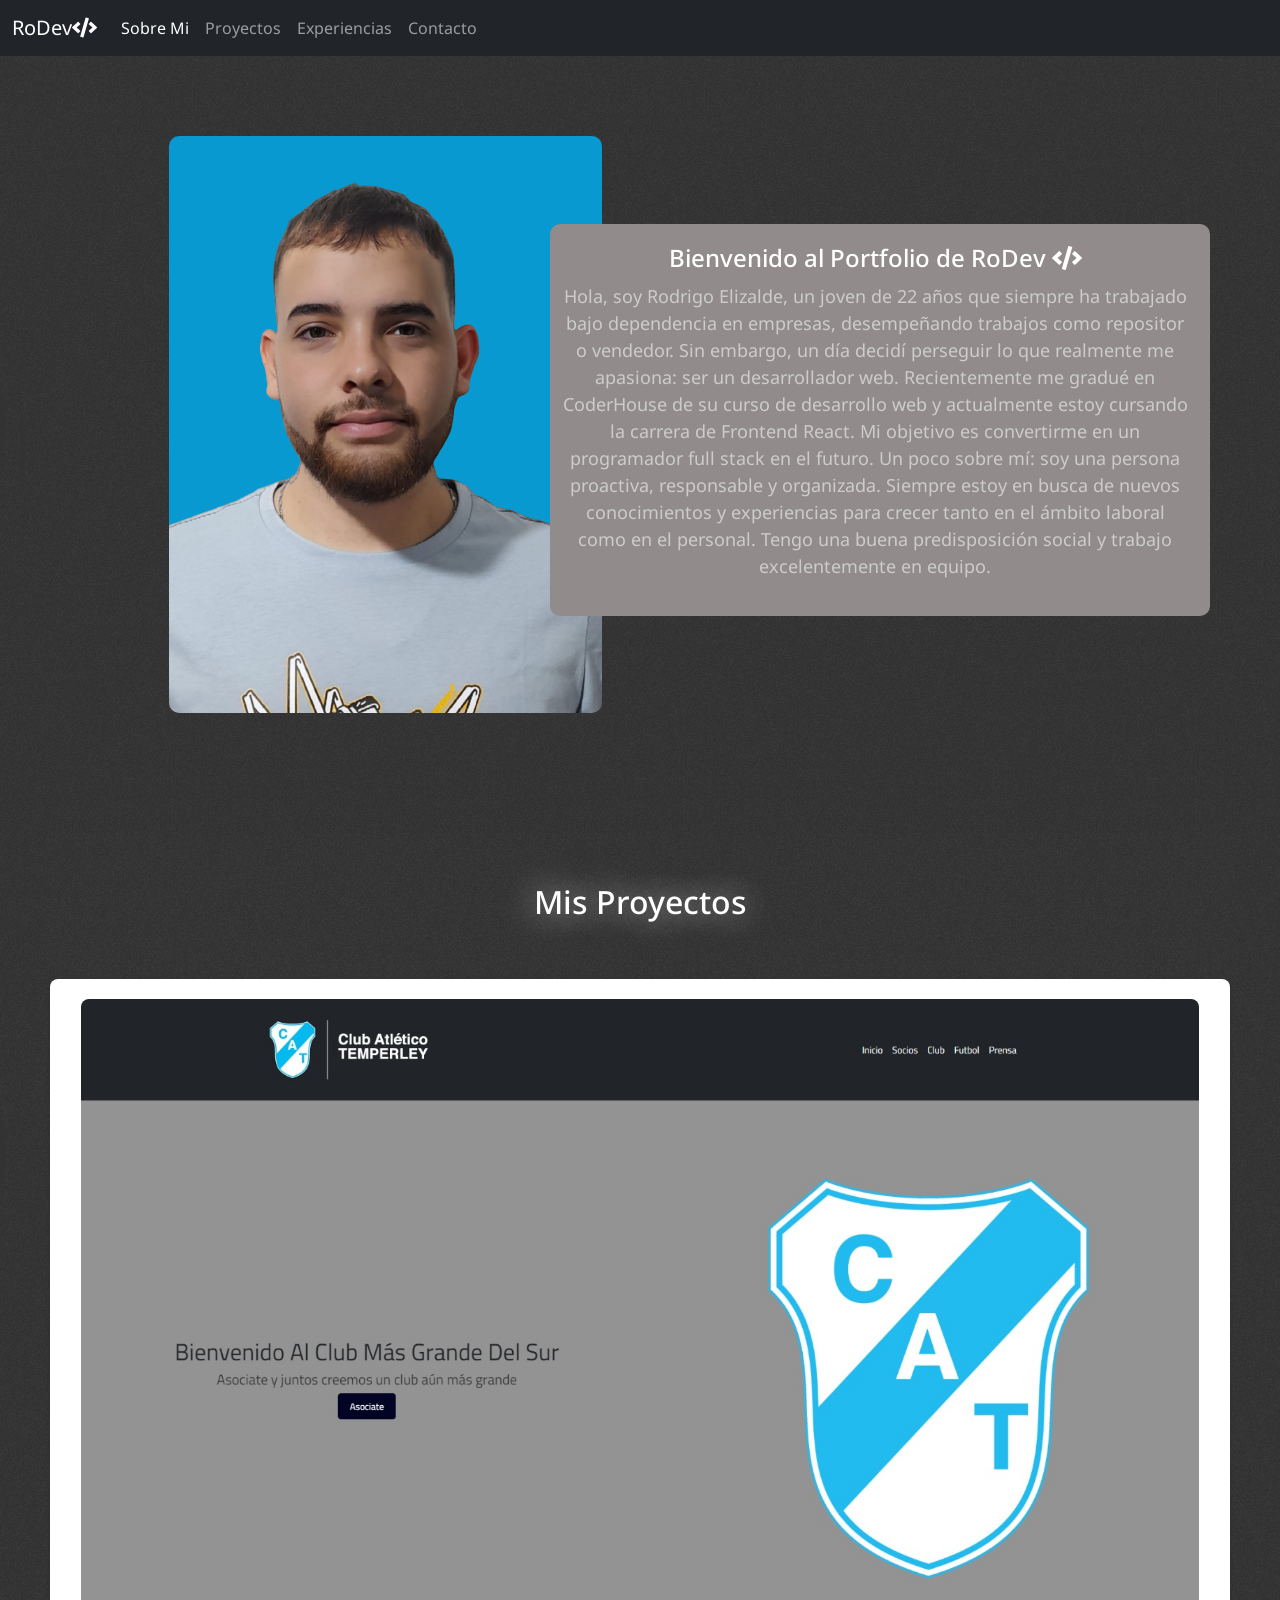
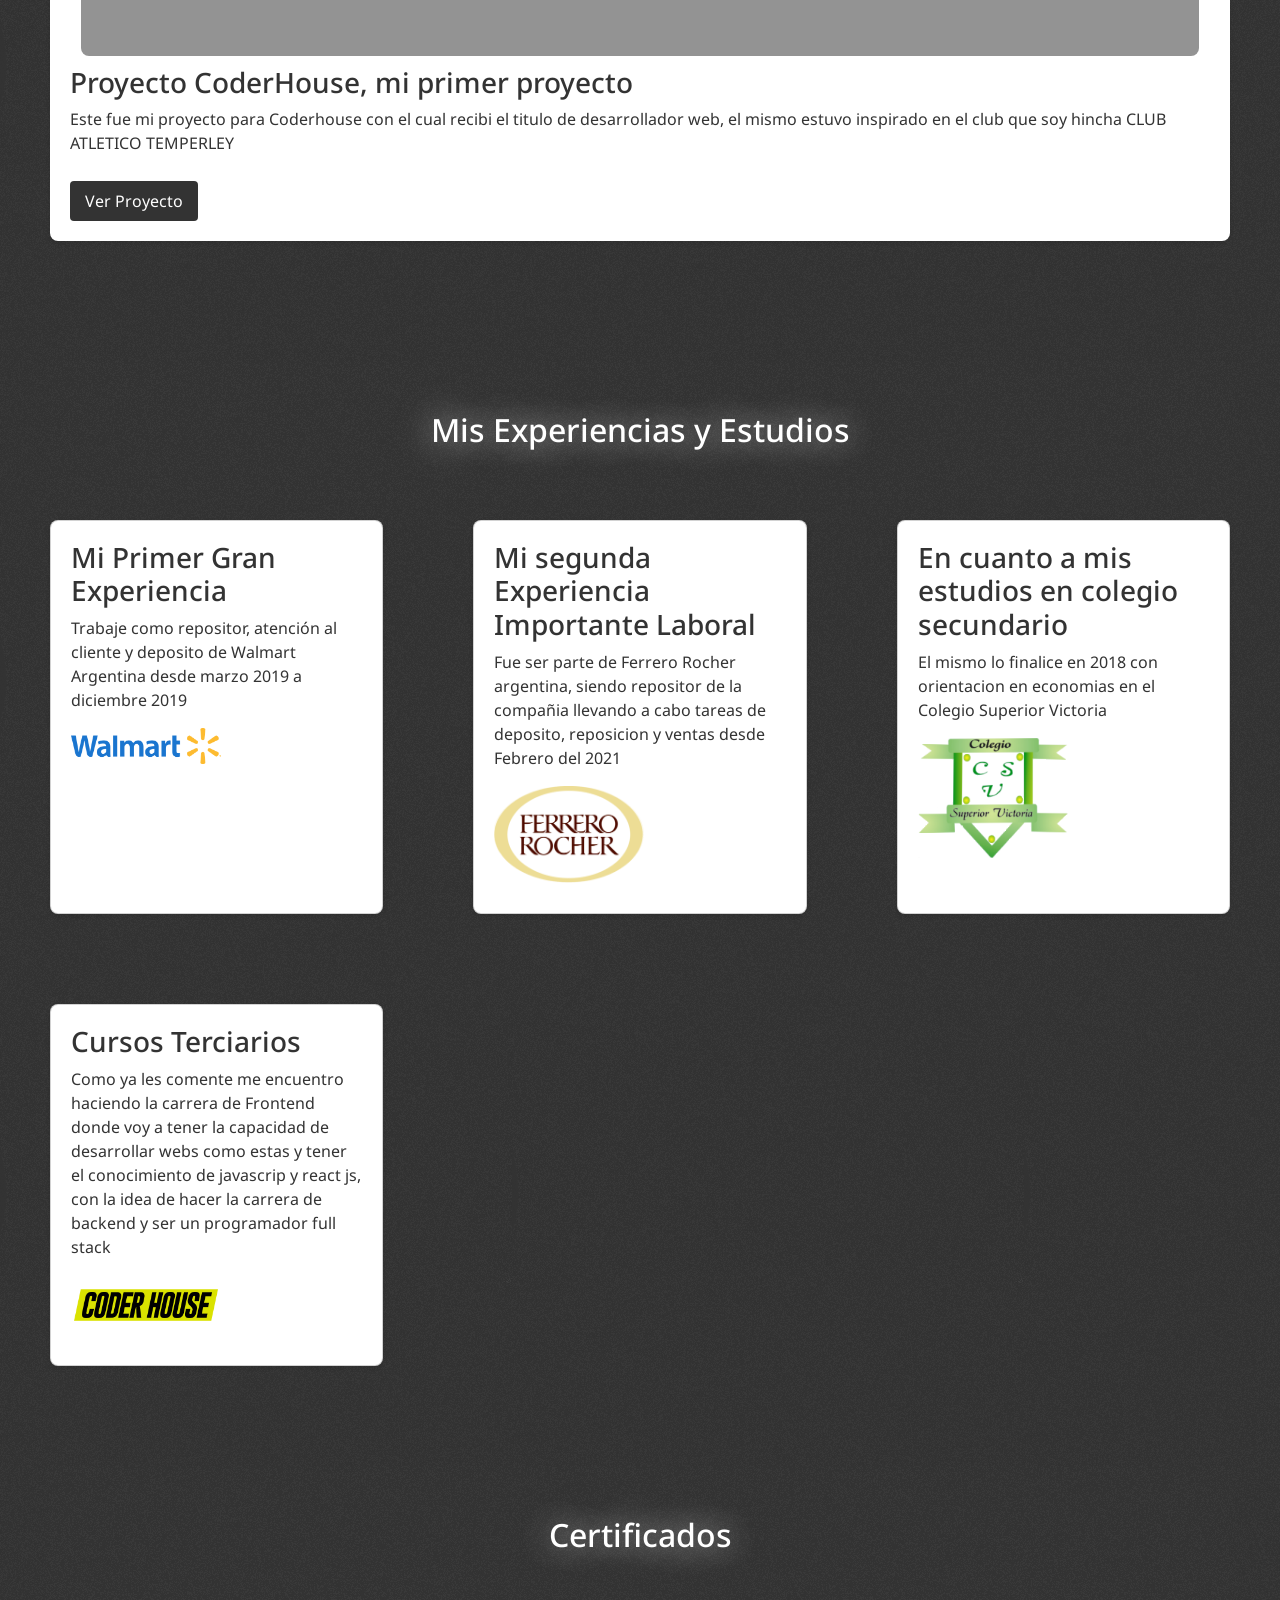
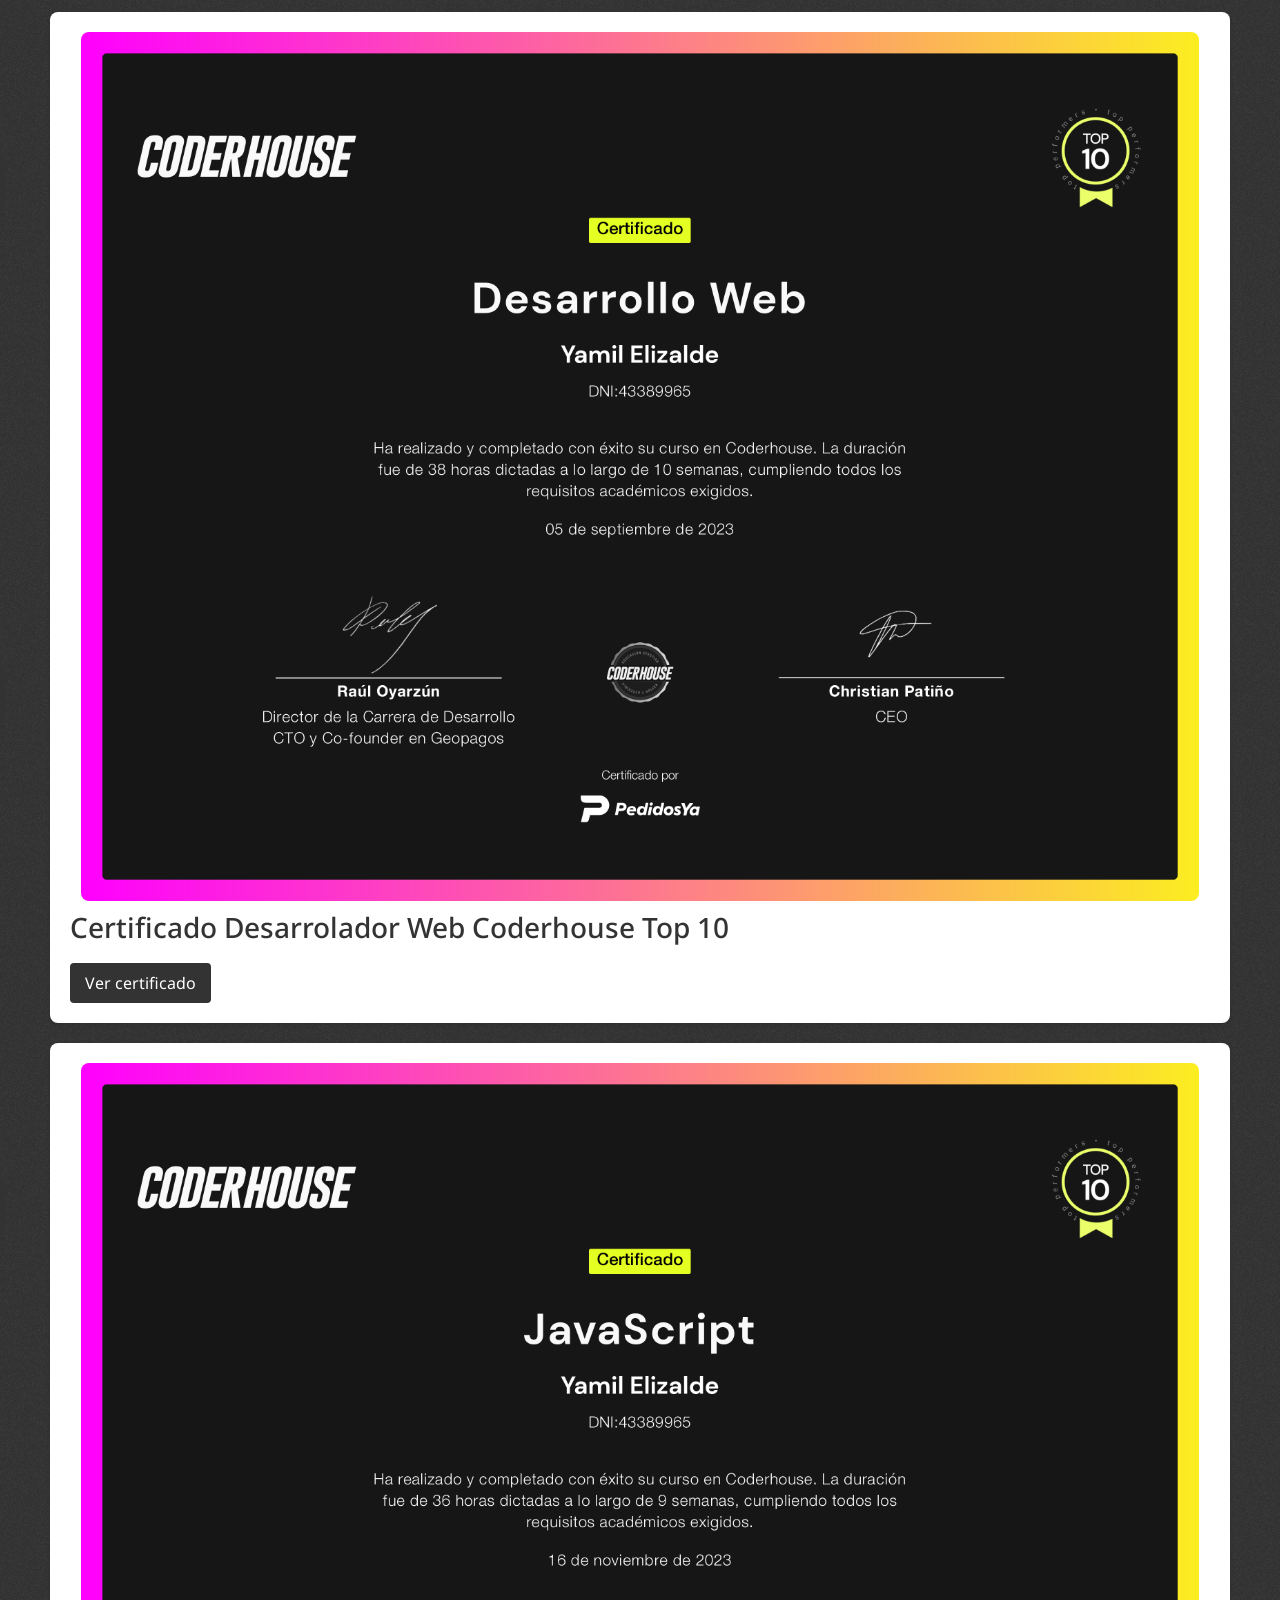
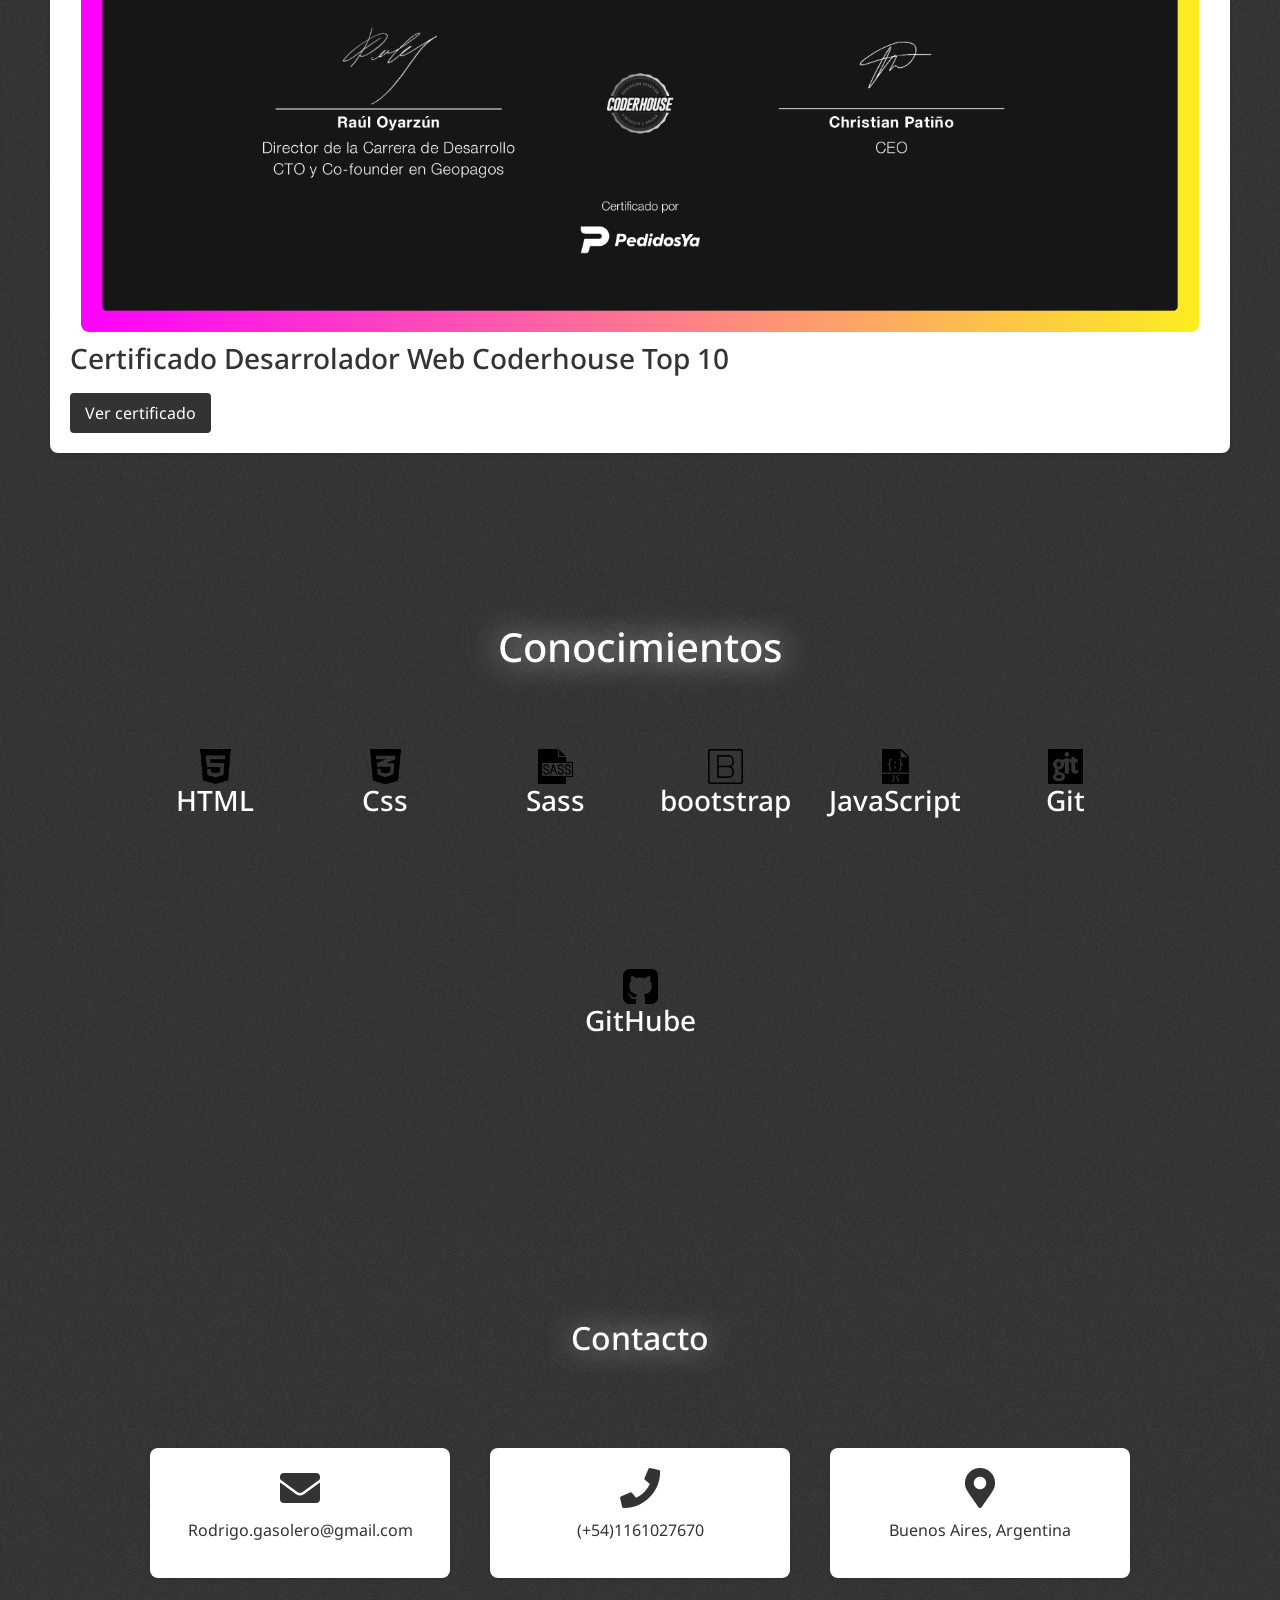
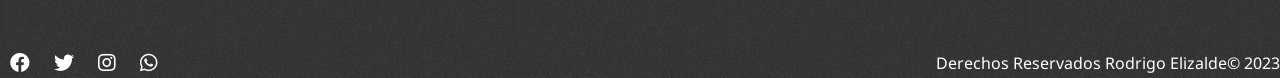
<file: index.html>
<!DOCTYPE html>
<html lang="es">
<head>
    <meta charset="UTF-8">
    <meta name="viewport" content="width=device-width, initial-scale=1.0">
    <title>Portfolio</title>
   <link href="https://cdn.jsdelivr.net/npm/bootstrap@5.0.2/dist/css/bootstrap.min.css" rel="stylesheet" integrity="sha384-EVSTQN3/azprG1Anm3QDgpJLIm9Nao0Yz1ztcQTwFspd3yD65VohhpuuCOmLASjC" crossorigin="anonymous">
   <link rel="preconnect" href="https://fonts.googleapis.com">
   <link rel="preconnect" href="https://fonts.gstatic.com" crossorigin>
   <link href="https://fonts.googleapis.com/css2?family=Noto+Sans:wght@100;200;300;400;500&display=swap" rel="stylesheet">
   <link rel="stylesheet" href="https://cdnjs.cloudflare.com/ajax/libs/font-awesome/5.15.3/css/all.min.css">
   <link rel="stylesheet" href="https://use.fontawesome.com/releases/v5.12.1/css/all.css" crossorigin="anonymous">
   <link rel="shortcut icon" href="./img/desarrollador-de-software.png" type="./im">
   <link rel="stylesheet" href="./styles/Styles.css">

</head>
<body>
 <header>
     <nav class="navbar navbar-expand-lg navbar-dark bg-dark">
        <div class="container-fluid">
          <a class="navbar-brand" href="/index.html"> RoDev<i class="fas fa-code"> </i></a> 
          <button class="navbar-toggler" type="button" data-bs-toggle="collapse" data-bs-target="#navbarSupportedContent" aria-controls="navbarSupportedContent" aria-expanded="false" aria-label="Toggle navigation">
            <span class="navbar-toggler-icon"></span>
          </button>
          <div class="collapse navbar-collapse" id="navbarSupportedContent">
            <ul class="navbar-nav me-auto mb-2 mb-lg-0">
              <li class="nav-item">
                <a class="nav-link active" aria-current="page" href="#inicio">Sobre Mi</a>
              </li>
              <li class="nav-item">
                <a class="nav-link" href="#proyectos">Proyectos</a>
              </li>
              <li class="nav-item">
                <a class="nav-link" href="#experiencias">Experiencias</a>
              </li>
              <li class="nav-item">
                <a class="nav-link" href="#contacto">Contacto</a>
              </li>
            </ul>
          </div>
        </div>
      </nav>
 </header>
    <main> 
         <div class="page-container">
            <section id="inicio">
                <div class="intro-container">
                    <div class="intro-image">
                        <img src="./img/WhatsApp_Image_2023-08-30_at_08.20.55-removebg-preview (1).png" alt="Foto de RoDev">
                    </div>
                    <div class="intro-text">
                        <h1>Bienvenido al Portfolio de RoDev <i class="fas fa-code"> </i></h1>
                        <p>Hola, soy Rodrigo Elizalde, un joven de 22 años que siempre ha trabajado bajo dependencia en empresas, desempeñando trabajos como repositor o vendedor. Sin embargo, un día decidí perseguir lo que realmente me apasiona: ser un desarrollador web. Recientemente me gradué en CoderHouse de su curso de desarrollo web y actualmente estoy cursando la carrera de Frontend React. Mi objetivo es convertirme en un programador full stack en el futuro.
                          Un poco sobre mí: soy una persona proactiva, responsable y organizada. Siempre estoy en busca de nuevos conocimientos y experiencias para crecer tanto en el ámbito laboral como en el personal. Tengo una buena predisposición social y trabajo excelentemente en equipo.</p>
                    </div>
                </div>
            </section>
     </main>
            <section id="proyectos">
                <h2 class="textanim">Mis Proyectos</h2>
                <div class="proyecto">
                    <img src="./img/WhatsApp Image 2023-08-30 at 09.53.12.jpeg" alt="Vista previa del Proyecto 1">
                    <h3>Proyecto CoderHouse, mi primer proyecto</h3>
                    <p>Este fue mi proyecto para Coderhouse con el cual recibi el titulo de desarrollador web, el mismo estuvo inspirado en el club que soy hincha CLUB ATLETICO TEMPERLEY</p>
                    <a href="https://roddman23.github.io/PaginaTemperley/" class="btn-ver-proyecto" target="_blank">Ver Proyecto</a>
                </div>
            </section>
            <section id="experiencias">
                <h2 class="textanim">Mis Experiencias y Estudios</h2>
                <div class="cards-container">
                    <div class="card">
                        <h3>Mi Primer Gran Experiencia</h3>
                        <p>Trabaje como repositor, atención al cliente y deposito de Walmart Argentina desde marzo 2019 a diciembre 2019
                        </p>
                        <img src="./img/Walmart-logo-4.png" alt="logo walmart">
                    </div>
                    <div class="card">
                        <h3>Mi segunda Experiencia Importante Laboral</h3>
                        <p>Fue ser parte de Ferrero Rocher argentina, siendo repositor de la compañia llevando a cabo tareas de deposito, reposicion y ventas desde Febrero del 2021</p>
                        <img src="./img/Ferrerorocher_brand_logo.png" alt="logo Ferrerorocher_brand_logo">
                    </div>
                    <div class="card">
                        <h3>En cuanto a mis estudios en colegio secundario</h3>
                        <p>El mismo lo finalice en 2018 con orientacion en economias en el Colegio Superior Victoria</p>
                        <img src="./img/logo.png" alt="Logo victoria">
                    </div>
                    <div class="card">
                        <h3>Cursos Terciarios</h3>
                        <p>Como ya les comente me encuentro haciendo la carrera de Frontend donde voy a tener la capacidad de desarrollar webs como estas y tener el conocimiento de javascrip y react js, con la idea de hacer la carrera de backend y ser un programador full stack</p>
                        <img src="./img/39144702-7af9-45a6-8e18-3eb28648fa8a.png" alt="Logo CoderHouse">
                    </div>
                </div>
            </section>
            <section id="certificados">
              <h2 class="textanim">Certificados</h2>
              <div class="certificado">
                  <img src="./img/Certificado Desarrollo Web.png" alt="Desarrolador">
                  <h3>Certificado Desarrolador Web Coderhouse Top 10</h3>
                  <a href="https://www.coderhouse.com/certificados/650b39a9020c590019d33fc7?lang" class="btn-ver-proyecto" target="_blank">Ver certificado</a>
              </div>
              <div class="certificado">
                <img src="./img/Certificado JavaScript.png" alt="JavaScript">
                <h3>Certificado Desarrolador Web Coderhouse Top 10</h3>
                <a href="https://www.coderhouse.com/certificados/6570c2b1107d767b5c3ddf2c?lang=es" class="btn-ver-proyecto" target="_blank">Ver certificado</a>
            </div>
          </section>
            <section id="Conocimientos">
                <div class="fourSection">
                    <div class="fourSectionText">
                      <h2 class="textanim">Conocimientos</h2>
                    </div>
                    <div class="fourSection-imgConteiner">
                      <div class="fourSection-img">
                        <img src="./img/html.png" alt="iconoHtml">
                        <h3>HTML</h3>
                      </div>
                      <div class="fourSection-img">
                        <img src="./img/css.png" alt="iconoCss">
                        <h3>Css</h3>
                      </div>
                      <div class="fourSection-img">
                        <img src="./img/sass.png" alt="iconoSass">
                      <h3>Sass</h3>
                      </div>
                      <div class="fourSection-img">
                        <img src="./img/bootstrap.png" alt="iconoBootstrap">
                      <h3>bootstrap</h3>
                      </div>
                      <div class="fourSection-img">
                        <img src="./img/javaScript.png" alt="iconoJavaScript">
                        <h3>JavaScript</h3>
                      </div>
                      <div class="fourSection-img">
                        <img src="./img/git.png" alt="iconoGit">
                        <h3>Git</h3>
                      </div>
                      <div class="fourSection-img">
                        <img src="./img/github.png" alt="iconoGitHube">
                        <h3>GitHube</h3>
                      </div>
                    </div>
                </div>
              </section>
            <section id="contacto">
                <h2 class="textanim">Contacto</h2>
                <div class="contact-container">
                    <div class="contact-info">
                        <i class="fas fa-envelope"></i>
                        <p>Rodrigo.gasolero@gmail.com</p>
                    </div>
                    <div class="contact-info">
                        <i class="fas fa-phone"></i>
                        <p>(+54)1161027670</p>
                    </div>
                    <div class="contact-info">
                        <i class="fas fa-map-marker-alt"></i>
                        <p> Buenos Aires, Argentina</p>
                    </div>
                </div>
            </section>
     <footer>
        <footer>
            <div class="footer-content">
                <div class="social-icons">
                    <a href="https://www.facebook.com/rodrii.elizalde/" target="_blank"><i class="fab fa-facebook"></i></a>
                    <a href="https://twitter.com/rodelizald" target="_blank"><i class="fab fa-twitter"></i></a>
                    <a href="https://www.instagram.com/rodelizalde/" target="_blank"><i class="fab fa-instagram"></i></a>
                    <a href="https://wa.me/1161027670" target="_blank"><i class="fab fa-whatsapp"></i></a>
                </div>
                <p>Derechos Reservados Rodrigo Elizalde&copy; 2023</p>
            </div>
        </footer>
        <button id="scrollToTopBtn">↥</button>
        <script src="https://cdn.jsdelivr.net/npm/bootstrap@5.0.2/dist/js/bootstrap.min.js" integrity="sha384-cVKIPhGWiC2Al4u+LWgxfKTRIcfu0JTxR+EQDz/bgldoEyl4H0zUF0QKbrJ0EcQF" 
        crossorigin="anonymous"></script>
        <script src="/script.js"></script>
</body>
</html>
</file>
<file: styles/Styles.css>
@import url('https://fonts.googleapis.com/css2?family=Noto+Sans:wght@100;200;300;400;500&display=swap');
* {
    margin: 0;
    padding: 0;
    border: 0;
    font-family: 'Noto Sans', sans-serif;
  }
  .header{ 
    font-family: 'Noto Sans', sans-serif;
  }
  .btn-outline-success{
    color: #0899d0;
    border-color:#0899d0; 
   }
#inicio {
    background-color: #333;
    background-image: url('../img/noise.png');
    background-repeat: repeat;
    padding: 50px;
    text-align: center;
    color: #fff;
}

.intro-container {
    display: flex;
    justify-content: space-between;
    align-items: center;
}

.intro-image {
    flex: 1;
    text-align: center;
}

.intro-image img {
    max-width: 100%;
    border-radius: 10px;
    margin-top: 10px;
}

.intro-text {
    flex: 1;
    padding: 20px 20px 20px 10px;
    background-color: #928b8b;
    border-radius: 10px;
    -webkit-animation: shake-br 1s cubic-bezier(0.455, 0.030, 0.515, 0.955) 0.1s both;
    animation: shake-br 1s cubic-bezier(0.455, 0.030, 0.515, 0.955) 0.1s both;
    margin-left:-150px;
}

.intro-text h1 {
    font-size: 24px;
    color: #ffffff;
    margin-bottom: 10px;
}

.intro-text p {
    font-size: 18px;
    line-height: 1.5;
    color: #ccc;
    
}

@media (max-width: 768px) {
    .intro-container {
        flex-direction: column; /
    }
    .intro-image img {
        margin-top: -45px;
        margin-bottom: 30px;
    }

    .intro-image,
    .intro-text {
        flex: 1;
        text-align: center;
        margin-left: 0;
        margin-bottom: 15px;
    }
    .intro-image img {
        margin-top: 10x;
    }
    .intro-text {
        margin-bottom: 20px; 
    }

    .intro-text h1 {
        font-size: 20px;
        margin-bottom: 5px;
    }

    .intro-text p {
        font-size: 16px; 
        line-height: 1.3;
    }
}
.container {
    display: flex;
    justify-content: center;
    align-items: center;
    height: 100%;
}

.profile {
    flex: 1;
    padding: 20px;
}

.profile img {
    max-width: 100%;
    height: 1080px;
    border-radius: 10%;
}

.bio {
    flex: 2;
    padding: 20px;
    background-color: #928b8b;
    -webkit-animation: shake-br 1s cubic-bezier(0.455, 0.030, 0.515, 0.955) 0.1s both;
    animation: shake-br 1s cubic-bezier(0.455, 0.030, 0.515, 0.955) 0.1s both;
}

@-webkit-keyframes shake-br {
    0%,
    100% {
      -webkit-transform: rotate(0deg);
              transform: rotate(0deg);
      -webkit-transform-origin: 100% 100%;
              transform-origin: 100% 100%;
    }
    10% {
      -webkit-transform: rotate(2deg);
              transform: rotate(2deg);
    }
    20%,
    40%,
    60% {
      -webkit-transform: rotate(-4deg);
              transform: rotate(-4deg);
    }
    30%,
    50%,
    70% {
      -webkit-transform: rotate(4deg);
              transform: rotate(4deg);
    }
    80% {
      -webkit-transform: rotate(-2deg);
              transform: rotate(-2deg);
    }
    90% {
      -webkit-transform: rotate(2deg);
              transform: rotate(2deg);
    }
  }
  @keyframes shake-br {
    0%,
    100% {
      -webkit-transform: rotate(0deg);
              transform: rotate(0deg);
      -webkit-transform-origin: 100% 100%;
              transform-origin: 100% 100%;
    }
    10% {
      -webkit-transform: rotate(2deg);
              transform: rotate(2deg);
    }
    20%,
    40%,
    60% {
      -webkit-transform: rotate(-4deg);
              transform: rotate(-4deg);
    }
    30%,
    50%,
    70% {
      -webkit-transform: rotate(4deg);
              transform: rotate(4deg);
    }
    80% {
      -webkit-transform: rotate(-2deg);
              transform: rotate(-2deg);
    }
    90% {
      -webkit-transform: rotate(2deg);
              transform: rotate(2deg);
    }
  }
#proyectos, h2{
    background-color: #333; 
    background-image: url('../img/noise.png'); 
    background-repeat: repeat; 
    padding: 50px;
    text-align: center;
    color: white;
}
.proyecto {
    background-color: #fff;
    border-radius: 8px;
    box-shadow: 0 2px 4px rgba(0, 0, 0, 0.1);
    padding: 20px;
    margin-bottom: 20px;
    text-align: left;
    overflow: hidden;
}

.proyecto img {
    width: 98%;
    height: auto; 
    border-radius: 8px;
    display: block; 
    margin: 0 auto;
}

.proyecto h3 {
    margin-top: 10px;
    color: #333;
}

.proyecto p {
    margin-top: 5px;
    color: #333;
}

.proyecto a {
    display: inline-block;
    margin-top: 10px;
    background-color: #333;
    color: #fff;
    padding: 8px 15px;
    border-radius: 4px;
    text-decoration: none;
}

#certificados, h2 {
    background-color: #333; 
    background-image: url('../img/noise.png'); 
    background-repeat: repeat; 
    padding: 50px;
    text-align: center;
    color: white;
}

.certificado {
    background-color: #fff;
    border-radius: 8px;
    box-shadow: 0 2px 4px rgba(0, 0, 0, 0.1);
    padding: 20px;
    margin-bottom: 20px;
    text-align: left;
    overflow: hidden;
}
.certificados h2{
    text-align: center;
}

.certificado img {
    width: 98%;
    height: auto; 
    border-radius: 8px;
    display: block; 
    margin: 0 auto;
}

.certificado h3 {
    margin-top: 10px;
    color: #333;
}
.certificado a {
    display: inline-block;
    margin-top: 10px;
    background-color: #333;
    color: #fff;
    padding: 8px 15px;
    border-radius: 4px;
    text-decoration: none;
}

#experiencias {
    background-color: #333; 
    background-image: url('../img/noise.png'); 
    background-repeat: repeat; 
    padding: 50px;
    text-align: center;
}

.cards-container {
    display: grid;
    grid-template-columns: repeat(auto-fill, minmax(300px, 1fr));
    gap: 90px;
    margin-top: 20px;
}

.card {
    background-color: #fff;
    border-radius: 8px;
    box-shadow: 0 2px 4px rgba(0, 0, 0, 0.1);
    padding: 20px;
    text-align: left;
    justify-items: center;
}
.card p {
    color: #333;
}
.card h3 {
    color: #333;
}

.card img {
    max-width: 150px;
    margin-bottom: 10px; 
}
@keyframes shake {
    0%, 100% {
        transform: translateX(0);
    }
    10%, 30%, 50%, 70%, 90% {
        transform: translateX(-5px);
    }
    20%, 40%, 60%, 80% {
        transform: translateX(5px);
    }
}
#Conocimientos{
    background-color: #333; 
    background-image: url('../img/noise.png'); 
    background-repeat: repeat; 
    padding: 50px;
    text-align: center;
}
.fourSection{
    display: flex;
    flex-wrap: wrap;
    justify-content: center;
    align-items: center;
    flex-direction: column;
    
}

.fourSection h2{
    font-family: 'Noto Sans', sans-serif;
    font-size: 40px;
    color: #ffffff;
}

.fourSection h3 {
    color: white;
}
.fourSection-imgConteiner {
    display: flex;
    flex-direction: row;
    flex-wrap: wrap;
    align-items: flex-start;
    justify-content: center;
}

.fourSection-img {
    padding: 10px;
    display: flex;
    flex-direction: column;
    align-items: center;
    min-height: 200px;
    width: 150px;
    text-align: center;
    margin: 10px; 
}

.fourSection-img img {
    width: 35px;
    height: 35px;
}
#contacto {
    background-color: #333;
    background-image: url('../img/noise.png');
    background-repeat: repeat;
    padding: 50px;
    text-align: center;
    color: #fff;
}

.contact-container {
    display: flex;
    justify-content: center;
    align-items: center;
    flex-wrap: wrap;
    margin-top: 20px;
}

.contact-info {
    flex: 1;
    max-width: 300px;
    margin: 20px;
    padding: 20px;
    background-color: #fff;
    border-radius: 8px;
    box-shadow: 0 2px 4px rgba(0, 0, 0, 0.1);
    text-align: center;
    color: #333;
    animation: shake 1s infinite
}
.footer {
    padding: 20px;
    text-align: center;
}

.footer-content {
    background-color: #333;
    background-image: url('../img/noise.png');
    display: flex;
    justify-content: space-between;
    align-items: center;
}

.footer-content p {
    color: #fff;
    margin: 0;
}

.social-icons a {
    color: #fff;
    font-size: 20px;
    margin: 0 10px;
    text-decoration: none;
}
.textanim{-webkit-animation:text-flicker-in-glow 1.35s linear both;animation:text-flicker-in-glow 1.35s linear both}
@-webkit-keyframes text-flicker-in-glow{0%{opacity:0}10%{opacity:0;text-shadow:none}10.1%{opacity:1;text-shadow:none}10.2%{opacity:0;text-shadow:none}20%{opacity:0;text-shadow:none}20.1%{opacity:1;text-shadow:0 0 30px rgba(255,255,255,.25)}20.6%{opacity:0;text-shadow:none}30%{opacity:0;text-shadow:none}30.1%{opacity:1;text-shadow:0 0 30px rgba(255,255,255,.45),0 0 60px rgba(255,255,255,.25)}30.5%{opacity:1;text-shadow:0 0 30px rgba(255,255,255,.45),0 0 60px rgba(255,255,255,.25)}30.6%{opacity:0;text-shadow:none}45%{opacity:0;text-shadow:none}45.1%{opacity:1;text-shadow:0 0 30px rgba(255,255,255,.45),0 0 60px rgba(255,255,255,.25)}50%{opacity:1;text-shadow:0 0 30px rgba(255,255,255,.45),0 0 60px rgba(255,255,255,.25)}55%{opacity:1;text-shadow:0 0 30px rgba(255,255,255,.45),0 0 60px rgba(255,255,255,.25)}55.1%{opacity:0;text-shadow:none}57%{opacity:0;text-shadow:none}57.1%{opacity:1;text-shadow:0 0 30px rgba(255,255,255,.55),0 0 60px rgba(255,255,255,.35)}60%{opacity:1;text-shadow:0 0 30px rgba(255,255,255,.55),0 0 60px rgba(255,255,255,.35)}60.1%{opacity:0;text-shadow:none}65%{opacity:0;text-shadow:none}65.1%{opacity:1;text-shadow:0 0 30px rgba(255,255,255,.55),0 0 60px rgba(255,255,255,.35),0 0 100px rgba(255,255,255,.1)}75%{opacity:1;text-shadow:0 0 30px rgba(255,255,255,.55),0 0 60px rgba(255,255,255,.35),0 0 100px rgba(255,255,255,.1)}75.1%{opacity:0;text-shadow:none}77%{opacity:0;text-shadow:none}77.1%{opacity:1;text-shadow:0 0 30px rgba(255,255,255,.55),0 0 60px rgba(255,255,255,.4),0 0 110px rgba(255,255,255,.2),0 0 100px rgba(255,255,255,.1)}85%{opacity:1;text-shadow:0 0 30px rgba(255,255,255,.55),0 0 60px rgba(255,255,255,.4),0 0 110px rgba(255,255,255,.2),0 0 100px rgba(255,255,255,.1)}85.1%{opacity:0;text-shadow:none}86%{opacity:0;text-shadow:none}86.1%{opacity:1;text-shadow:0 0 30px rgba(255,255,255,.6),0 0 60px rgba(255,255,255,.45),0 0 110px rgba(255,255,255,.25),0 0 100px rgba(255,255,255,.1)}100%{opacity:1;text-shadow:0 0 30px rgba(255,255,255,.6),0 0 60px rgba(255,255,255,.45),0 0 110px rgba(255,255,255,.25),0 0 100px rgba(255,255,255,.1)}}@keyframes text-flicker-in-glow{0%{opacity:0}10%{opacity:0;text-shadow:none}10.1%{opacity:1;text-shadow:none}10.2%{opacity:0;text-shadow:none}20%{opacity:0;text-shadow:none}20.1%{opacity:1;text-shadow:0 0 30px rgba(255,255,255,.25)}20.6%{opacity:0;text-shadow:none}30%{opacity:0;text-shadow:none}30.1%{opacity:1;text-shadow:0 0 30px rgba(255,255,255,.45),0 0 60px rgba(255,255,255,.25)}30.5%{opacity:1;text-shadow:0 0 30px rgba(255,255,255,.45),0 0 60px rgba(255,255,255,.25)}30.6%{opacity:0;text-shadow:none}45%{opacity:0;text-shadow:none}45.1%{opacity:1;text-shadow:0 0 30px rgba(255,255,255,.45),0 0 60px rgba(255,255,255,.25)}50%{opacity:1;text-shadow:0 0 30px rgba(255,255,255,.45),0 0 60px rgba(255,255,255,.25)}55%{opacity:1;text-shadow:0 0 30px rgba(255,255,255,.45),0 0 60px rgba(255,255,255,.25)}55.1%{opacity:0;text-shadow:none}57%{opacity:0;text-shadow:none}57.1%{opacity:1;text-shadow:0 0 30px rgba(255,255,255,.55),0 0 60px rgba(255,255,255,.35)}60%{opacity:1;text-shadow:0 0 30px rgba(255,255,255,.55),0 0 60px rgba(255,255,255,.35)}60.1%{opacity:0;text-shadow:none}65%{opacity:0;text-shadow:none}65.1%{opacity:1;text-shadow:0 0 30px rgba(255,255,255,.55),0 0 60px rgba(255,255,255,.35),0 0 100px rgba(255,255,255,.1)}75%{opacity:1;text-shadow:0 0 30px rgba(255,255,255,.55),0 0 60px rgba(255,255,255,.35),0 0 100px rgba(255,255,255,.1)}75.1%{opacity:0;text-shadow:none}77%{opacity:0;text-shadow:none}77.1%{opacity:1;text-shadow:0 0 30px rgba(255,255,255,.55),0 0 60px rgba(255,255,255,.4),0 0 110px rgba(255,255,255,.2),0 0 100px rgba(255,255,255,.1)}85%{opacity:1;text-shadow:0 0 30px rgba(255,255,255,.55),0 0 60px rgba(255,255,255,.4),0 0 110px rgba(255,255,255,.2),0 0 100px rgba(255,255,255,.1)}85.1%{opacity:0;text-shadow:none}86%{opacity:0;text-shadow:none}86.1%{opacity:1;text-shadow:0 0 30px rgba(255,255,255,.6),0 0 60px rgba(255,255,255,.45),0 0 110px rgba(255,255,255,.25),0 0 100px rgba(255,255,255,.1)}100%{opacity:1;text-shadow:0 0 30px rgba(255,255,255,.6),0 0 60px rgba(255,255,255,.45),0 0 110px rgba(255,255,255,.25),0 0 100px rgba(255,255,255,.1)}}

#scrollToTopBtn {
    display: none; 
    position: fixed; 
    bottom: 20px; 
    right: 20px;
    padding: 10px 20px;
    background-color: #007bff; 
    color: #fff;
    border: none;
    border-radius: 75px;
    cursor: pointer;
}

#scrollToTopBtn:hover {
    background-color: #0056b3;
}

@media (max-width: 768px) {
    .footer-content {
        flex-direction: column;
    }
}

.contact-info i {
    font-size: 40px;
    margin-bottom: 10px;
    color: #333;
}

@media (max-width: 768px) {
    .contact-info {
        max-width: 100%;
    }
}

@media (max-width: 768px) {
    .cards-container {
        grid-template-columns: 1fr;
    }
}

@media (max-width: 768px) {
    .page-container {
        padding: 0
    }

    .profile {
        flex: 1;
        padding:0
    }

    .bio {
        flex: 2;
        padding: 10px;
    }

    .proyecto {
        flex: 1;
        max-width: 100%;
        margin: 10px 0; 
    }
}
.page-container {
    background-color: #333; 
    background-image: url('../img/noise.png'); 
    background-repeat: repeat; 
    color: #fff; 
    padding: 20px; 
}
</file>
